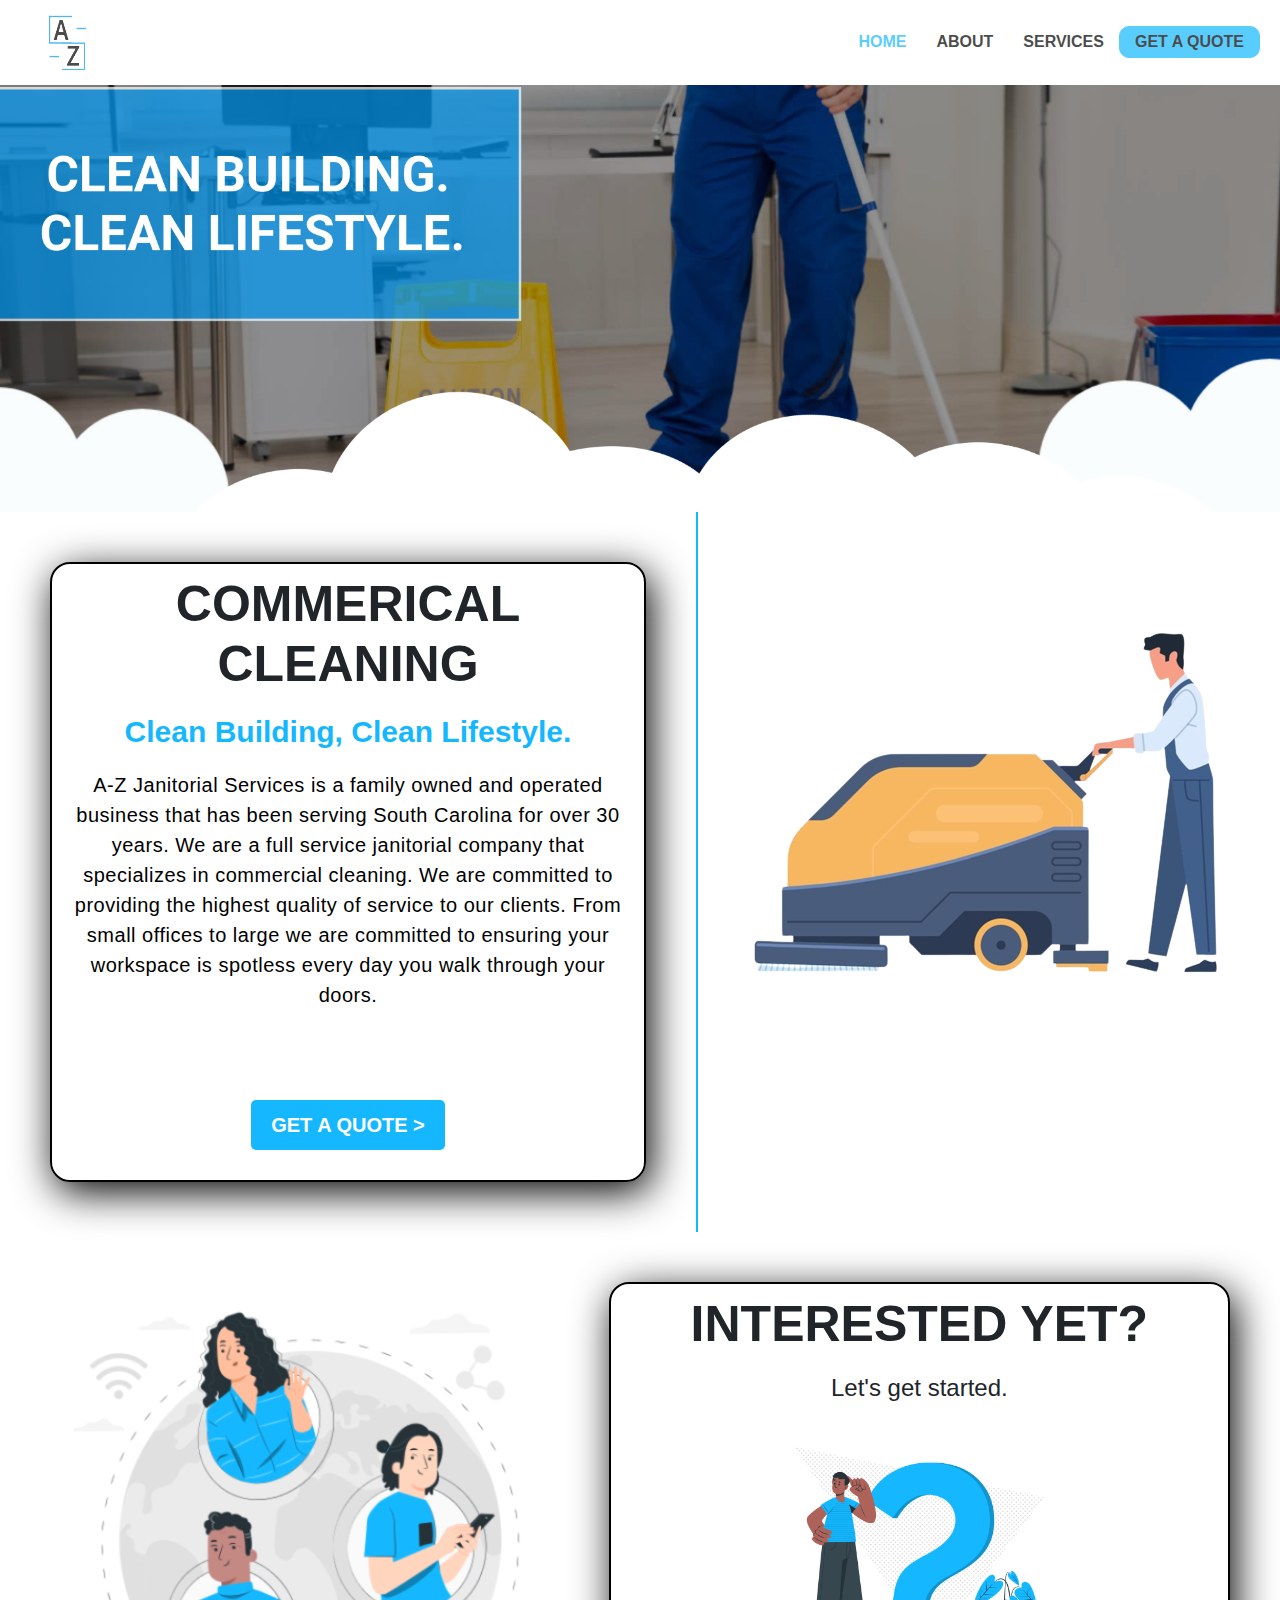
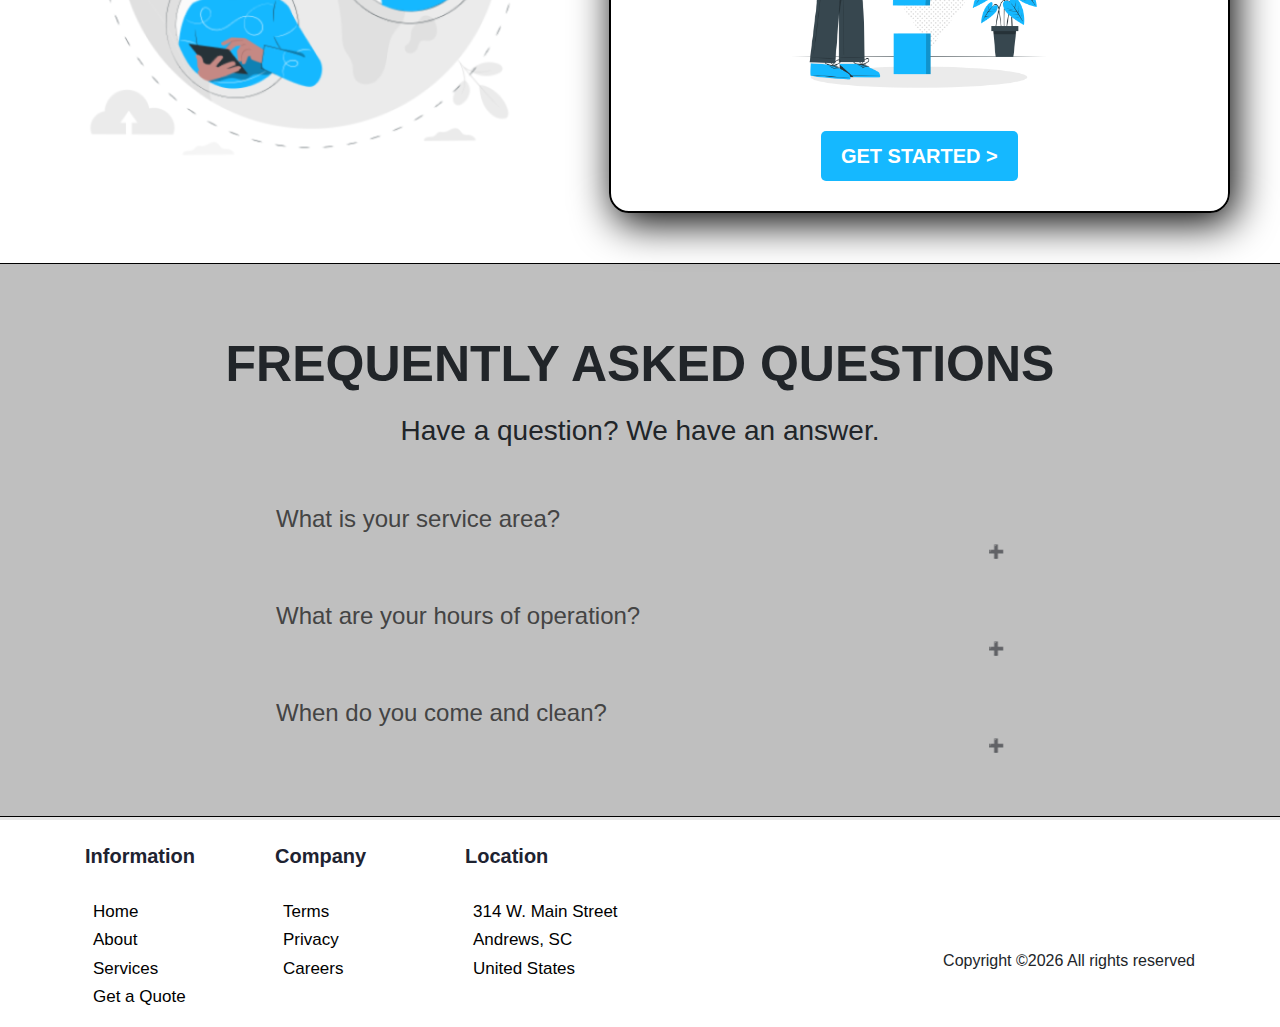
<file: index.html>
<!DOCTYPE html>

<html>
    <head>
        <meta charset="utf-8">
        <meta http-equiv="X-UA-Compatible" content="IE=edge">
        <title>A-Z Janitorial Services</title>
        <meta name="description" content="">
        <meta name="viewport" content="width=device-width, initial-scale=1">
        <link href="/css/style.css" rel="stylesheet">
        <link href="/css/bootstrap.min.css" rel="stylesheet">
        <script src="/js/faq.js" defer></script>
    </head>
    <body>
        <header>
                <nav class="nav-bar">
                    <a href="index.html"><img src="/img/logo-black.png" alt="a-z logo" class="logo"></a>
                    <ul>
                        <li><a href="index.html" style="color: #15b8ff;">HOME</a></li>
                        <li><a href="about.html">ABOUT</a></li>
                        <li><a href="services.html">SERVICES</a></li>
                        <li><a id="quote" href="contact.html">GET A QUOTE</a></li>
                    </ul>
                </nav>
            </div>
        </header>

            <div class="header">
                <div class="header-img">
                    <img src="img/header-img.png" alt="office building">
                </div>
            </div>

            <div class="des">
                <div class="des-header">
                    <h2>COMMERICAL CLEANING</h2>
                    <h3>Clean Building, Clean Lifestyle.</h3>
                    <p>
                    A-Z Janitorial Services is a family owned and operated business that has been serving South Carolina for over 
                    30 years. We are a full service janitorial company that specializes in commercial cleaning. 
                    We are committed to providing the highest quality of service to our clients. From small offices to large we are committed
                    to ensuring your workspace is spotless every day you walk through your doors.
                    </p>
                    <form action="contact.html">
                        <button class="des-btn">GET A QUOTE ></button>
                    </form>
                </div>
                <div class="des-img">
                    <img src="img/des-img.png" alt="cleaning supplies">
                </div>
            </div>
        
            <div class="wrk-with">
                <div class="wrk-img">
                    <img src="img/wrk-with.png" alt="work with us">
                </div>
                <div class="wrk-header">
                    <h3>INTERESTED YET?</h3>
                    <h4>Let's get started.</h4>
                    <img src="img/interested.png" alt="interested">
                    <div class="wrk-button">
                        <form action="conact.html">
                            <button class="wrk-btn">GET STARTED ></button>
                        </form>
                    </div>
                </div>
            </div>
        </div>

            <div class="faq">
                <div class="faq-heading">
                    <h2>FREQUENTLY ASKED QUESTIONS</h2>
                    <h3>Have a question? We have an answer.</h3>
                </div>

                <div class="faq-1">
                    <div class="faq-page">
                        <h4>What is your service area?</h4>
                    </div>
                    <div class="faq-body">
                        <p>We service the costal and inercoastal areas of South Carolina. Some cities include Georgetown, Sumter, Florence, and Myrtle Beach.</p>
                    </div>
                </div>

                <div class="faq-2">
                    <div class="faq-page">
                        <h4>What are your hours of operation?</h4>
                    </div>
                    <div class="faq-body">
                        <p>We are open Monday through Friday from 10:00am to 3:00pm. We are closed on weekends and major holidays.</p>
                    </div>
                </div>

                <div class="faq-3">
                    <div class="faq-page">
                        <h4>When do you come and clean?</h4>
                    </div>
                    <div class="faq-body">
                        <p>Our employees come in and clean after business hours during the work week. </p>
                    </div>
                </div>
            </div>

            <footer>
                <div class="container">
                    <div class="row pt-4">
                        <div class="col-md-3 col-lg-6 order-md-last">
                            <div class="row justify-content-end">
                                <div class="col-md-12 col-lg-9 text-md-right mb-md-0 mb-4">
                                    <h2 class="footer-heading"><a href="#" class="logo"></a></h2>
                                    <p class="copyright">
                                  Copyright &copy;<script>document.write(new Date().getFullYear());</script> All rights reserved
                                  </p>
                                </div>
                            </div>
                        </div>
                        <div class="col-md-9 col-lg-6">
                            <div class="row">
                                <div class="col-md-4 mb-md-0 mb-4">
                                    <h2 class="footer-heading">Information</h2>
                                    <ul class="list-unstyled">
                                        <li><a href="index.html" class="py-1 d-block"><span class="ion-ios-checkmark-circle-outline mr-2"></span>Home</a></li>
                                        <li><a href="about.html" class="py-1 d-block"><span class="ion-ios-checkmark-circle-outline mr-2"></span>About</a></li>
                                        <li><a href="services.html" class="py-1 d-block"><span class="ion-ios-checkmark-circle-outline mr-2"></span>Services</a></li>
                                        <li><a href="contact.html" class="py-1 d-block"><span class="ion-ios-checkmark-circle-outline mr-2"></span>Get a Quote</a></li>
                                    </ul>
                                </div>
                                <div class="col-md-4 mb-md-0 mb-4">
                                    <h2 class="footer-heading">Company</h2>
                                    <ul class="list-unstyled">
                                        <li><a href="#" class="py-1 d-block"><span class="ion-ios-checkmark-circle-outline mr-2"></span>Terms</a></li>
                                        <li><a href="#" class="py-1 d-block"><span class="ion-ios-checkmark-circle-outline mr-2"></span>Privacy</a></li>
                                        <li><a href="#" class="py-1 d-block"><span class="ion-ios-checkmark-circle-outline mr-2"></span>Careers</a></li>
                                    </ul>
                                </div>
                                <div class="col-md-4 mb-md-0 mb-4">
                                    <h2 class="footer-heading">Location</h2>
                                    <ul class="list-unstyled">
                                        <li><a href="" class="py-1 d-block loc"><span class="ion-ios-checkmark-circle-outline mr-2"></span>314 W. Main Street</a></li>
                                        <li><a href="" class="py-1 d-block loc"><span class="ion-ios-checkmark-circle-outline mr-2"></span>Andrews, SC</a></li>
                                        <li><a href="" class="py-1 d-block loc"><span class="ion-ios-checkmark-circle-outline mr-2"></span>United States</a></li>
                                    </ul>
                                </div>
                            </div>
                        </div>
                    </div>
                </div>
            </footer>
    </body>
</html>
</file>
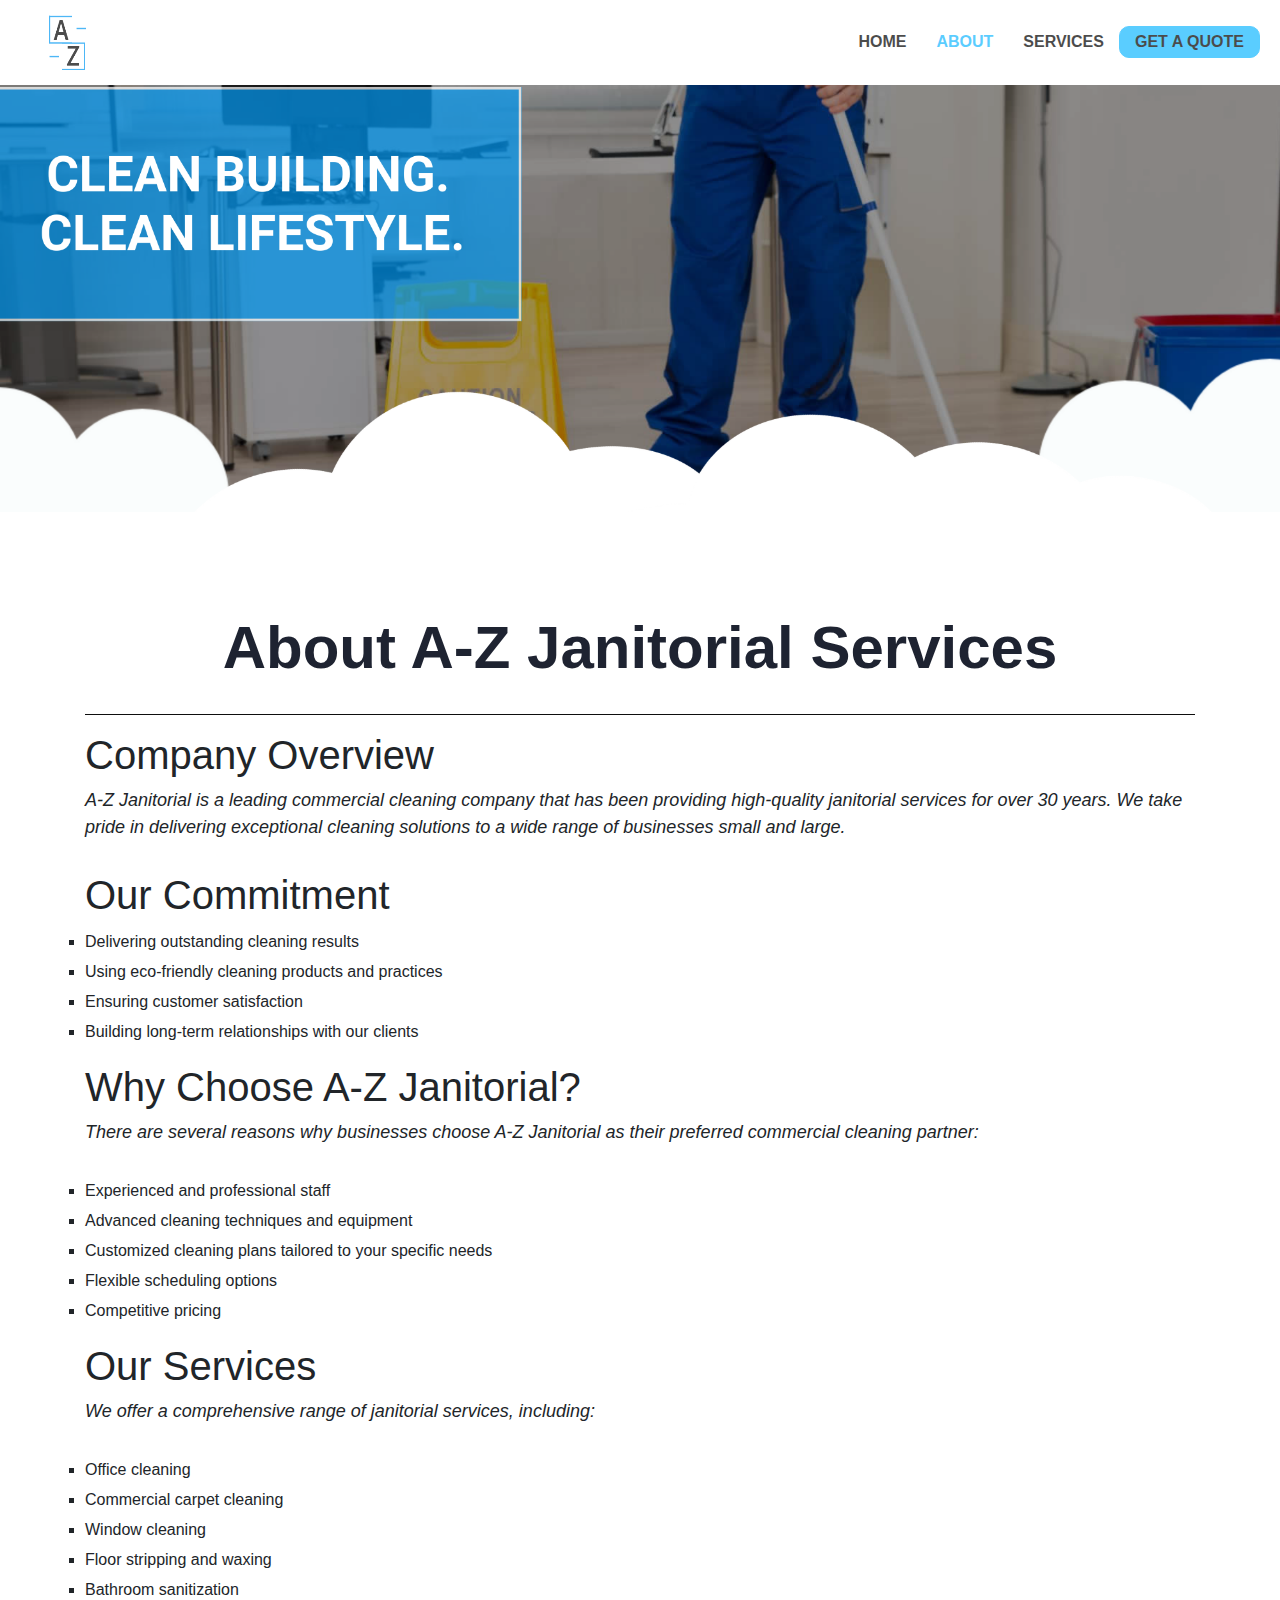
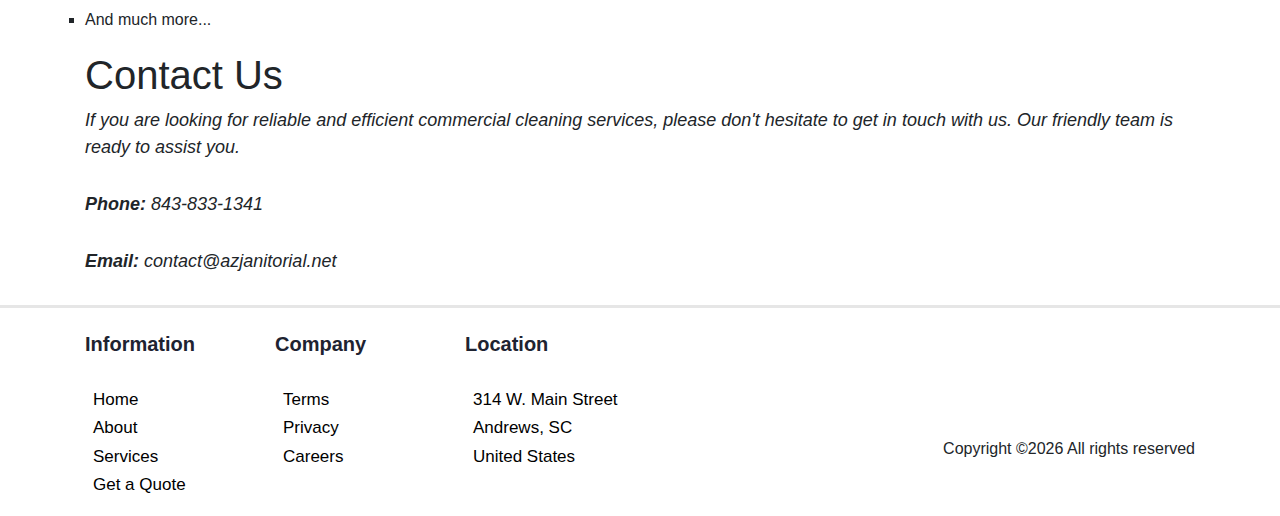
<file: about.html>
<!DOCTYPE html>

<html>
    <head>
        <meta charset="utf-8">
        <meta http-equiv="X-UA-Compatible" content="IE=edge">
        <title>A-Z Janitorial Services</title>
        <meta name="description" content="">
        <meta name="viewport" content="width=device-width, initial-scale=1">
        <link href="/css/style.css" rel="stylesheet">
        <link href="/css/bootstrap.min.css" rel="stylesheet">
        <script src="/js/faq.js" defer></script>
    </head>
    <body>
        <header>
            <div>
                <nav class="nav-bar">
                    <a href="index.html"><img src="/img/logo-black.png" alt="a-z logo" class="logo"></a>
                    <ul>
                        <li><a href="index.html">HOME</a></li>
                        <li><a href="about.html" style="color: #15b8ff;">ABOUT</a></li>
                        <li><a href="services.html">SERVICES</a></li>
                        <li><a id="quote" href="contact.html">GET A QUOTE</a></li>
                    </ul>
                </nav>
            </div>
        </header>

        <div>
            <div class="header">
                <div class="header-img">
                    <img src="img/header-img.png" alt="office building">
                </div>
            </div>
        </div>

		<div class="about-az">
		  <div class="container">
			<h1 class="mt-4">About A-Z Janitorial Services</h1>
			<hr>
		
			<h3>Company Overview</h3>
			<p>A-Z Janitorial is a leading commercial cleaning company that has been providing high-quality janitorial services for over 30 years. We take pride in delivering exceptional cleaning solutions to a wide range of businesses small and large.</p>
		
			<h3>Our Commitment</h3>
			<ul>
			  <li>Delivering outstanding cleaning results</li>
			  <li>Using eco-friendly cleaning products and practices</li>
			  <li>Ensuring customer satisfaction</li>
			  <li>Building long-term relationships with our clients</li>
			</ul>
		
			<h3>Why Choose A-Z Janitorial?</h3>
			<p>There are several reasons why businesses choose A-Z Janitorial as their preferred commercial cleaning partner:</p>
			<ul>
			  <li>Experienced and professional staff</li>
			  <li>Advanced cleaning techniques and equipment</li>
			  <li>Customized cleaning plans tailored to your specific needs</li>
			  <li>Flexible scheduling options</li>
			  <li>Competitive pricing</li>
			</ul>
		
			<h3>Our Services</h3>
			<p>We offer a comprehensive range of janitorial services, including:</p>
			<ul>
			  <li>Office cleaning</li>
			  <li>Commercial carpet cleaning</li>
			  <li>Window cleaning</li>
			  <li>Floor stripping and waxing</li>
			  <li>Bathroom sanitization</li>
			  <li>And much more...</li>
			</ul>
		
			<h3>Contact Us</h3>
			<p>If you are looking for reliable and efficient commercial cleaning services, please don't hesitate to get in touch with us. Our friendly team is ready to assist you.</p>
			<p><strong>Phone: </strong>843-833-1341</p>
			<p><strong>Email: </strong>contact@azjanitorial.net</p>
		  </div>
		</div>
		

        <footer>
            <div class="container">
				<div class="row pt-4">
					<div class="col-md-3 col-lg-6 order-md-last">
						<div class="row justify-content-end">
							<div class="col-md-12 col-lg-9 text-md-right mb-md-0 mb-4">
								<h2 class="footer-heading"><a href="#" class="logo"></a></h2>
								<p class="copyright">
							  Copyright &copy;<script>document.write(new Date().getFullYear());</script> All rights reserved
							  </p>
							</div>
						</div>
					</div>
					<div class="col-md-9 col-lg-6">
						<div class="row">
							<div class="col-md-4 mb-md-0 mb-4">
								<h2 class="footer-heading">Information</h2>
								<ul class="list-unstyled">
		                            <li><a href="index.html" class="py-1 d-block"><span class="ion-ios-checkmark-circle-outline mr-2"></span>Home</a></li>
		                            <li><a href="about.html" class="py-1 d-block"><span class="ion-ios-checkmark-circle-outline mr-2"></span>About</a></li>
		                            <li><a href="services.html" class="py-1 d-block"><span class="ion-ios-checkmark-circle-outline mr-2"></span>Services</a></li>
		                            <li><a href="contact.html" class="py-1 d-block"><span class="ion-ios-checkmark-circle-outline mr-2"></span>Get a Quote</a></li>
		                        </ul>
							</div>
							<div class="col-md-4 mb-md-0 mb-4">
								<h2 class="footer-heading">Company</h2>
								<ul class="list-unstyled">
		                            <li><a href="#" class="py-1 d-block"><span class="ion-ios-checkmark-circle-outline mr-2"></span>Terms</a></li>
		                            <li><a href="#" class="py-1 d-block"><span class="ion-ios-checkmark-circle-outline mr-2"></span>Privacy</a></li>
		                            <li><a href="#" class="py-1 d-block"><span class="ion-ios-checkmark-circle-outline mr-2"></span>Careers</a></li>
		                        </ul>
							</div>
							<div class="col-md-4 mb-md-0 mb-4">
								<h2 class="footer-heading">Location</h2>
								<ul class="list-unstyled">
		                            <li><a href="" class="py-1 d-block loc"><span class="ion-ios-checkmark-circle-outline mr-2"></span>314 W. Main Street</a></li>
		                            <li><a href="" class="py-1 d-block loc"><span class="ion-ios-checkmark-circle-outline mr-2"></span>Andrews, SC</a></li>
		                            <li><a href="" class="py-1 d-block loc"><span class="ion-ios-checkmark-circle-outline mr-2"></span>United States</a></li>
		                        </ul>
                            </div>
                        </div>
                    </div>
				</div>
			</div>
		</footer>
    </body>
</html>
</file>
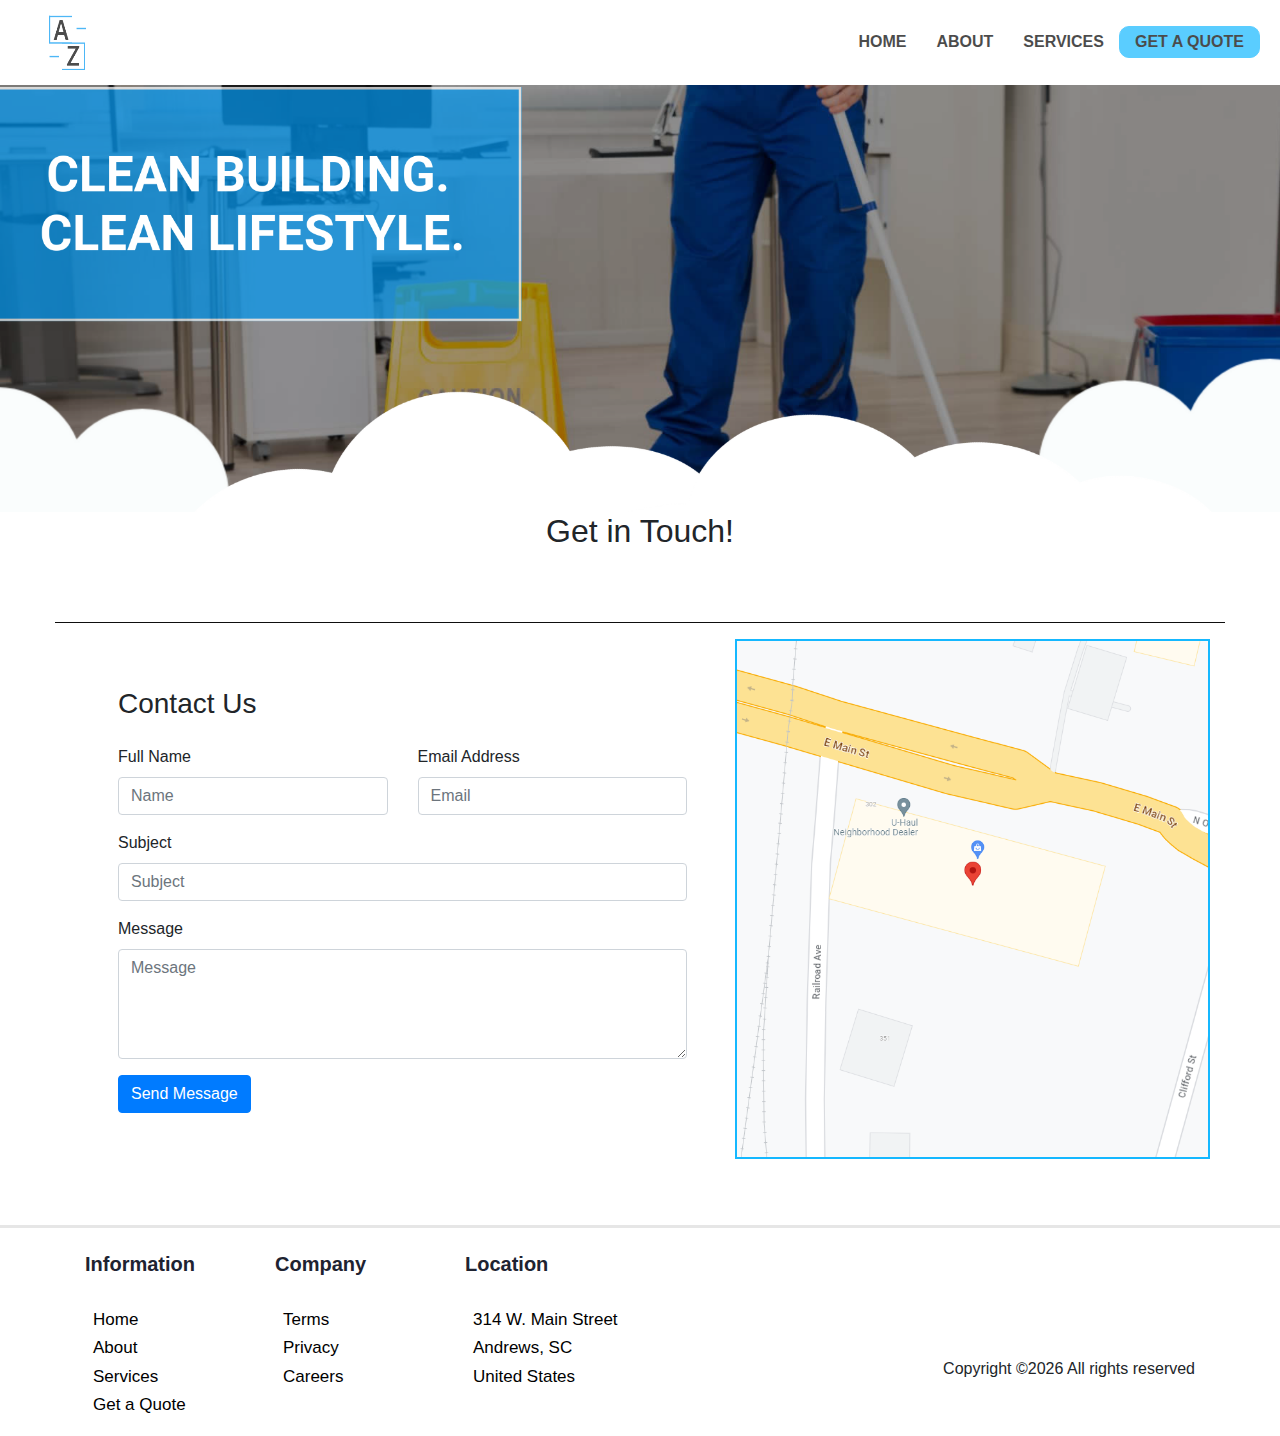
<file: contact.html>
<!DOCTYPE html>

<html>
    <head>
        <meta charset="utf-8">
        <meta http-equiv="X-UA-Compatible" content="IE=edge">
        <title>A-Z Janitorial Services</title>
        <meta name="description" content="">
        <meta name="viewport" content="width=device-width, initial-scale=1">
        <link href="/css/style.css" rel="stylesheet">
        <link href="/css/bootstrap.min.css" rel="stylesheet">
        <script src="/js/faq.js" defer></script>
        <script src="/js/google-map.js"></script>
    </head>
    <body>
        <header>
            <div>
                <nav class="nav-bar">
                    <a href="index.html"><img src="/img/logo-black.png" alt="a-z logo" class="logo"></a>
                    <ul>
                        <li><a href="index.html">HOME</a></li>
                        <li><a href="about.html">ABOUT</a></li>
                        <li><a href="services.html">SERVICES</a></li>
                        <li><a id="quote" href="contact.html">GET A QUOTE</a></li>
                    </ul>
                </nav>
            </div>
        </header>

        <div>
            <div class="header">
                <div class="header-img">
                    <img src="img/header-img.png" alt="office building">
                </div>
            </div>
        </div>

        <section class="ftco-section">
            <div class="container">
                <div class="row justify-content-center">
                    <div class="col-md-6 text-center mb-5">
                        <h2 class="heading-section">Get in Touch!</h2>
                    </div>
                </div>
                <div class="row justify-content-center">
                    <hr
                    <div class="col-md-12">
                        <div class="wrapper">
                            <div class="row no-gutters mb-5">
                                <div class="col-md-7">
                                    <div class="contact-wrap w-100 p-md-5 p-4">
                                        <h3 class="mb-4">Contact Us</h3>
                                        <div id="form-message-warning" class="mb-4"></div> 
                                        <form method="POST" id="contactForm" name="contactForm" class="contactForm">
                                            <div class="row">
                                                <div class="col-md-6">
                                                    <div class="form-group">
                                                        <label class="label" for="name">Full Name</label>
                                                        <input type="text" class="form-control" name="name" id="name" placeholder="Name">
                                                    </div>
                                                </div>
                                                <div class="col-md-6"> 
                                                    <div class="form-group">
                                                        <label class="label" for="email">Email Address</label>
                                                        <input type="email" class="form-control" name="email" id="email" placeholder="Email">
                                                    </div>
                                                </div>
                                                <div class="col-md-12">
                                                    <div class="form-group">
                                                        <label class="label" for="subject">Subject</label>
                                                        <input type="text" class="form-control" name="subject" id="subject" placeholder="Subject">
                                                    </div>
                                                </div>
                                                <div class="col-md-12">
                                                    <div class="form-group">
                                                        <label class="label" for="#">Message</label>
                                                        <textarea name="message" class="form-control" id="message" cols="30" rows="4" placeholder="Message"></textarea>
                                                    </div>
                                                </div>
                                                <div class="col-md-12">
                                                    <div class="form-group">
                                                        <input type="submit" value="Send Message" class="btn btn-primary">
                                                        <div class="submitting"></div>
                                                    </div>
                                                </div>
                                            </div>
                                        </form>
                                    </div>
                                </div>
                                <div class="col-md-5 d-flex align-items-stretch">
                                    <div id="map">
                                        <img src="/img/map.png" alt="map">
                                    </div>
                                </div>
                            </div>
                        </div>
                    </div>
                </div>
            </div>
        </section>



        <footer>
            <div class="container">
				<div class="row pt-4">
					<div class="col-md-3 col-lg-6 order-md-last">
						<div class="row justify-content-end">
							<div class="col-md-12 col-lg-9 text-md-right mb-md-0 mb-4">
								<h2 class="footer-heading"><a href="#" class="logo"></a></h2>
								<p class="copyright">
							  Copyright &copy;<script>document.write(new Date().getFullYear());</script> All rights reserved
							  </p>
							</div>
						</div>
					</div>
					<div class="col-md-9 col-lg-6">
						<div class="row">
							<div class="col-md-4 mb-md-0 mb-4">
								<h2 class="footer-heading">Information</h2>
								<ul class="list-unstyled">
		                            <li><a href="index.html" class="py-1 d-block"><span class="ion-ios-checkmark-circle-outline mr-2"></span>Home</a></li>
		                            <li><a href="about.html" class="py-1 d-block"><span class="ion-ios-checkmark-circle-outline mr-2"></span>About</a></li>
		                            <li><a href="services.html" class="py-1 d-block"><span class="ion-ios-checkmark-circle-outline mr-2"></span>Services</a></li>
		                            <li><a href="contact.html" class="py-1 d-block"><span class="ion-ios-checkmark-circle-outline mr-2"></span>Get a Quote</a></li>
		                        </ul>
							</div>
							<div class="col-md-4 mb-md-0 mb-4">
								<h2 class="footer-heading">Company</h2>
								<ul class="list-unstyled">
		                            <li><a href="#" class="py-1 d-block"><span class="ion-ios-checkmark-circle-outline mr-2"></span>Terms</a></li>
		                            <li><a href="#" class="py-1 d-block"><span class="ion-ios-checkmark-circle-outline mr-2"></span>Privacy</a></li>
		                            <li><a href="#" class="py-1 d-block"><span class="ion-ios-checkmark-circle-outline mr-2"></span>Careers</a></li>
		                        </ul>
							</div>
							<div class="col-md-4 mb-md-0 mb-4">
								<h2 class="footer-heading">Location</h2>
								<ul class="list-unstyled">
		                            <li><a href="" class="py-1 d-block loc"><span class="ion-ios-checkmark-circle-outline mr-2"></span>314 W. Main Street</a></li>
		                            <li><a href="" class="py-1 d-block loc"><span class="ion-ios-checkmark-circle-outline mr-2"></span>Andrews, SC</a></li>
		                            <li><a href="" class="py-1 d-block loc"><span class="ion-ios-checkmark-circle-outline mr-2"></span>United States</a></li>
		                        </ul>
                            </div>
                        </div>
                    </div>
				</div>
			</div>
		</footer>
    </body>
</html>
</file>
<file: css/style.css>
* {
  margin: 0;
  padding: 0;
}

html {
  font-family: 'Segoe UI', Tahoma, Geneva, Verdana, sans-serif;
}

nav {
  width: 100%;
}

body {
  background-color: #ffffff;
}

.nav-bar {
  position: absolute;
  background-color: white;
  display: flex;
  flex-direction: row;
  justify-content: space-between;
}

.logo {
  display: inline-block;
  vertical-align: top;
  width: 75px;
  height: 75px;
  margin-right: 20px;
  padding-top: 10px;
  padding-bottom: 10px;
  padding-left: 30px;
}


.nav-bar ul {
  display: flex;
  flex-direction: row;
  list-style-type: none;
  padding-right: 20px;
  margin-top: 15px;
}

.nav-bar li {
  display: flex;
  flex-direction: row;
  align-items: center;
}

.nav-bar a {
  text-decoration: none;
  color: black;
  font-weight: bold;
  font-size: 16px;
  padding: 5px 15px;
  opacity: 0.7;
  transition: 150ms linear;
}

.nav-bar a:hover {
  color: #15b8ff;
  text-decoration: none;
}

#quote {
  border: 1px solid #15b8ff;
  background-color: #15b8ff;
  border-radius: 10px;
}

#quote:hover {
  background-color: #ffffff;
  border: 4px solid #15b8ff;
}

.header-img img {
  height: 100%;
  width: auto;
  margin-top: px;
}

.des{
  display: flex;
}

.des-header {
  width: 100%;
  margin: 50px;
  text-align: center;
  border: 2px solid black;
  border-radius: 20px;
  padding: 10px;
  box-shadow: #000000 5px 10px 40px;
}

.des-header h2{
  font-size: 50px;
  font-weight: 700;
  margin-bottom: 20px;
}

.des-header h3 {
  font-size: 30px;
  font-weight: 700;
  margin-bottom: 20px;
  color: #15b8ff;
}

.des-header p {
  font-size: 20px;
  font-weight: 400;
  margin-bottom: 20px;
  color: #000000;
  letter-spacing: 0.5px;
}

.des-img {
  display: flex;
  justify-content: center;
  width: 100%;
  border-left: 2px solid #15b8ff;
}

.des-img img {
  height: 500px;
  width: auto;
  margin: 50px;
}

.des-btn {
  margin-top: 70px;
  margin-bottom: 20px;
  padding: 10px 20px;
  border-radius: 5px;
  border: none;
  background-color: #15b8ff;
  color: #ffffff;
  font-size: 20px;
  font-weight: 700;
  cursor: pointer;
  transition: 150ms linear;
}

.des-btn:hover {
  font-size: 23px;
}

.clients {
  text-align: center;
  background-color: #BFBFBF;
  border-top : 1px solid black;
  border-bottom: 1px solid black;
}

.clients img {
  height:600px;
}

.wrk-with {
  display: flex;
}

.wrk-header {
  margin: 50px;
  text-align: center;
  border: 2px solid black;
  border-radius: 20px;
  padding: 10px;
  box-shadow: #000000 5px 10px 40px;
  margin-left: auto;
  width: 100%;
}

.wrk-header h3{
  font-size: 50px;
  font-weight: 700;
  margin-bottom: 20px;
}

.wrk-header img {
  height: 300px;
  width: auto;
}

.wrk-img {
  display: flex;
  justify-content: center;
  width: 100%;
}

.wrk-img img{
  height: 500px;
  width: auto;
  margin: 50px;
}

.wrk-btn {
  margin-top: 20px;
  margin-bottom: 20px;
  padding: 10px 20px;
  border-radius: 5px;
  border: none;
  background-color: #15b8ff;
  color: #ffffff;
  font-size: 20px;
  font-weight: 700;
  cursor: pointer;
  transition: 150ms linear;
}

.wrk-btn:hover {
  font-size: 23px;
}

.faq-heading{
  border-bottom: #777;
  padding: 20px 60px;
  text-align: center;
}

.faq-heading h2 {
  font-size: 50px;
  font-weight: 700;
  margin-bottom: 20px;
}

.faq {
display: flex;
justify-content: center;
flex-direction: column;
background-color: #BFBFBF;
padding-bottom: 50px;
padding-top: 50px;
border-top: 1px solid black;
border-bottom: 1px solid black;
}

.faq-page {
  color: #444;
  cursor: pointer;
  padding: 30px 20px;
  width: 60%;
  outline: none;
  margin: auto;
  transition: 500ms linear;
}
.faq-body{
  margin: auto;
  width: 50%; 
  padding: auto;
  font-size: 20px;
  text-align: center;
}

.active,
.faq-page:hover {
  border: 1px solid black;
}

.faq-body {
  padding: 0 18px;
  display: none;
  overflow: hidden;
}
.faq-page:after {
  content: '\02795';
  font-size: 13px;
  color: #777;
  float: right;
  margin-left: 5px;
}
.active:after {
  content: "\2796";
}

footer {
  display: table;
  margin: 0;
  padding: 0;
  width: 100%;
}

div.container-footer.w-container {
  box-sizing: border-box;
  margin-left: auto;
  margin-right: auto;
  max-width: 1000px;
  padding-bottom: 40px;
  padding-top: 70px;
}

div.container-footer.w-container:after {
  clear: both;
  content: " ";
  display: table;
  grid-column-end: 2;
  grid-column-start: 1;
  grid-row-end: 2;
  grid-row-start: 1;
}

div.container-footer.w-container:before {
  content: " ";
  display: table;
  grid-column-end: 2;
  grid-column-start: 1;
  grid-row-end: 2;
  grid-row-start: 1;
}

div.w-row {
  box-sizing: border-box;
  margin-left: -10px;
  margin-right: -10px;
}

div.w-row:after {
  clear: both;
  content: " ";
  display: table;
  grid-column-end: 2;
  grid-column-start: 1;
  grid-row-end: 2;
  grid-row-start: 1;
}

div.w-row:before {
  content: " ";
  display: table;
  grid-column-end: 2;
  grid-column-start: 1;
  grid-row-end: 2;
  grid-row-start: 1;
}

br {
  box-sizing: border-box;
}

div.footer-column.w-col.w-col-8 {
  box-sizing: border-box;
  min-height: 1px;
  padding-left: 10px;
  padding-right: 10px;
  position: relative;
  width: 66.6667%;
}

div.w-col.w-col-8 {
  box-sizing: border-box;
  float: left;
  min-height: 1px;
  padding-left: 0;
  padding-right: 0;
  position: relative;
  width: 66.6667%;
}

div.w-col.w-col-7.w-col-small-6.w-col-tiny-7 {
  box-sizing: border-box;
  float: left;
  min-height: 1px;
  padding-left: 0;
  padding-right: 0;
  position: relative;
  width: 58.3333%;
}

h3.footer-titles {
  box-sizing: border-box;
  color: black;
  display: block;
  font-size: 20px;
  font-weight: 900;
  line-height: 1.1em;
  margin-bottom: 0;
  margin-left: 0;
  margin-top: 24px;
}

p.footer-links {
  box-sizing: border-box;
  color: rgba(0, 0, 0, 0.8);
  display: block;
  font-size: 17px;
  font-weight: 300;
  letter-spacing: .5px;
  line-height: 1.8em;
  margin-bottom: 16px;
  margin-top: 2px;
}

a {
  background-color: transparent;
  box-sizing: border-box;
  color: #000000;
  font-family: Lato, sans-serif;
  font-size: 17px;
  font-weight: 400;
  line-height: 1.2em;
  text-decoration: none;
}

a:active {
  outline: 0;
}

a:hover {
  outline: 0;
  text-decoration: underline;
}

span.footer-link {
  box-sizing: border-box;
  color: rgba(0, 0, 0, 0.8);
  font-weight: 300;
}

span.footer-link:hover {
  color: #000000;
  font-weight: 400;
}

span {
  box-sizing: border-box;
}

strong {
  box-sizing: border-box;
  font-weight: 700;
}

div.w-col.w-col-5.w-col-small-6.w-col-tiny-5 {
  box-sizing: border-box;
  float: left;
  min-height: 1px;
  padding-left: 0;
  padding-right: 0;
  position: relative;
  width: 41.6667%;
}

div.column-center-mobile.w-col.w-col-4 {
  box-sizing: border-box;
  float: left;
  min-height: 1px;
  padding-left: 0;
  padding-right: 0;
  position: relative;
  width: 33.3333%;
}

img {
  border-width: 0;
  box-sizing: border-box;
  display: inline-block;
  max-width: 100%;
  vertical-align: middle;
}

p.footer-description {
  box-sizing: border-box;
  color: rgba(0, 0, 0, 0.8);
  display: block;
  font-family: Lato, sans-serif;
  font-size: 17px;
  font-weight: 300;
  letter-spacing: .5px;
  line-height: 1.5em;
  margin-bottom: 16px;
  margin-top: 15px;
}

strong.link-email-footer {
  box-sizing: border-box;
  font-weight: 700;
}

.service-grid {
  background: #fcfcfc;
}
 .service-title h4 {
  position: relative;
  display: inline-block;
  font-size: 50px;
}

hr {
  height: 3px;
  background: #101010;
}
.service-icon {
  position: relative;
}
.service-title p {
  padding: 0 190px;
  margin-bottom: 10px;
}
.about-info-text h2 {
  margin-bottom: 23px;
  text-transform: capitalize;
  font-weight: 700;
  line-height: .9;
}
.about-info-text p {
  padding: 0 100px;
  font-size: 18px;
  margin-bottom: 26px;
    position: relative;
}
.about-content p {
  margin-bottom: 0;
}
.about-info-text a {
  margin-bottom: 20px;
    position: relative;
}
.service-icon i {
  font-size: 40px;
  color: #15b8ff;
  margin-bottom: 20px;
  display: inline-block;
}
.service-wrap {
  border: 1px solid #e6e6e6;
  padding: 50px 30px;
    position: relative;
}

.service-wrap p{
    position: relative;
}

.service-wrap:hover {
  transition: .5s linear;
}

.service-wrap:hover:before {
  border: 2px solid #15b8ff;
  position: absolute;
  height: 100%;
  width: 100%;
  left: 0px;
  content: "";
  top: 0;
  opacity: 1;
}

.service-wrap h4 {
  font-weight: 600;
  color: #1e2331;
  margin-bottom: 17px;
  font-size: 18px;
  text-transform: capitalize;
    position: relative;
}
.service-wrap a {
  font-size: 14px;
  font-weight: 600;
    position: relative;

}

.services-btn {
  text-align: center;
  margin-bottom: 50px;
}

.footer-heading {
  font-size: 20px;
  font-weight: 700;
  margin-bottom: 30px;
  text-transform: capitalize;
  color: #1e2331;
}

footer {
  border-top: 3px solid #e6e6e6;
}

.py-1.d-block {
  color: black;
}

.py-1.d-block:hover {
  font-weight: bold;
  text-decoration: none;
}

.py-1.d-block.loc {
  pointer-events: none;
}

.py-1.d-block.loc:hover {
  font-weight: normal;
  text-decoration: none;
}

#map img {
  border: 2px solid #15b8ff;
}

.about-az {
  margin-top: 100px;
}

.about-az h1 {
  font-size: 60px;
  font-weight: 700;
  margin-bottom: 30px;
  color: #1e2331;
  text-align: center;
}

.about-az h3 {
  font-size: 40px;
}

.about-az p {
  font-size: 18px;
  margin-bottom: 30px;
  font-style: italic;
}

.about-az ul {
  list-style: square;
  line-height: 30px;
}
</file>
